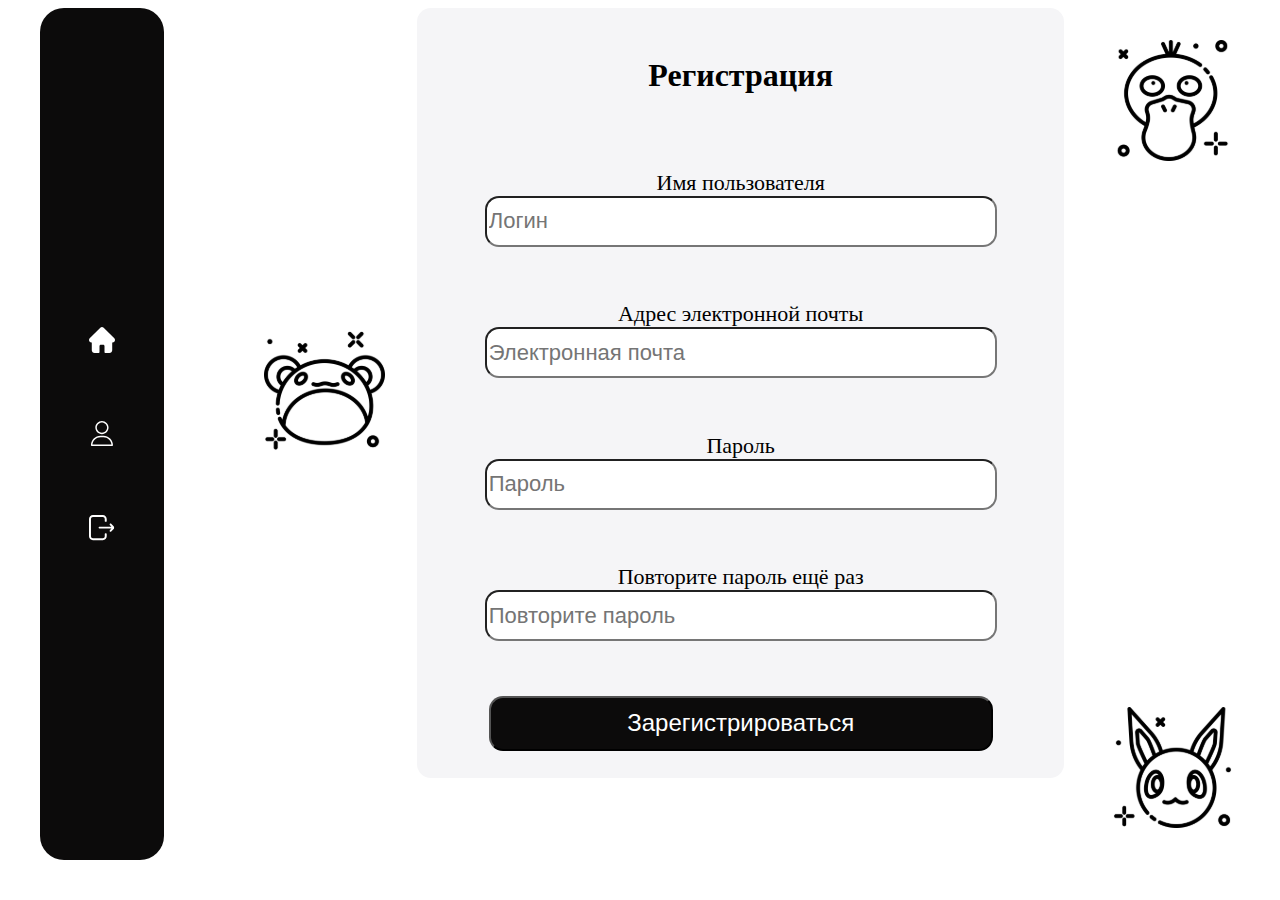
<file: index.html>
<!DOCTYPE html>
<html lang="en">

<head>
  <meta charset="UTF-8" />
  <meta http-equiv="X-UA-Compatible" content="IE=edge" />
  <meta name="viewport" content="width=device-width, initial-scale=1.0" />
  <title>Document</title>
  <link rel="preconnect" href="https://fonts.googleapis.com" />
  <link rel="preconnect" href="https://fonts.gstatic.com" crossorigin />
  <link href="https://fonts.googleapis.com/css2?family=Alegreya&family=Amatic+SC&family=Roboto&display=swap"
    rel="stylesheet" />
  <link rel="stylesheet" href="assets/style/style.css" />
  <link rel="stylesheet" href="assets/style/header.css" />
</head>

<body>
  <aside class="rectangle">
    <a href="index.html"><img src="assets/img/home.svg" alt="home" class="img" /></a>
    <a href="registration.html"><img src="assets/img/profile.svg" alt="profile" class="img" /></a>
    <button class="exit_button"><img src="assets/img/exit.svg" alt="exit" class="img" /></button>
  </aside>

  <div class="main_container">
    <div class="header_container">
      <div class="welcome_container">
        <div class="welcome_text">
          Привет,
          <p id="username_header" for="username_header"></p>
          <div class="welcome_text_content">Приятно видеть вас снова</div>
        </div>

        <img class="header_illustration" src="assets/img/Illustration.png" alt="illustration" />
      </div>

      <div class="icon_container">
        <img class="icons_header" src="assets/img/avatar(1)1.svg" alt="icon-pikachu" />
        <img class="icons_header" src="assets/img/gaming1.svg" alt="icon-ball" />
        <img class="icons_header" src="assets/img/avatar1.svg" alt="icon-cat" />
      </div>
    </div>

    <div class="input_wrap">
      <div class="input_inner">
        <label class="label_input" for="pokemonName">Введи имя покемона</label>
        <input id="pokemonName" class="input" type="text" />
      </div>
      <button class="button">Создать</button>
    </div>
    <div class="table_inner">
      <table class="table">
        <thead>
          <tr>
            <th>Покемон</th>
            <th>Рост</th>
            <th>Вес</th>
            <th>Способность</th>
            <th>Картинка</th>
          </tr>
        </thead>
        <tbody id="tableAppendChild">
          <tr class="grey_tr">
            <td>clefairy</td>
            <td>6</td>
            <td>75</td>
            <td>friend-guard</td>
            <td class="pokemon_pic">
              <img src="https://raw.githubusercontent.com/PokeAPI/sprites/master/sprites/pokemon/35.png"
                alt="clefairy" />
            </td>
          </tr>
          <tr class="grey_tr">
            <td>pikachu</td>
            <td>4</td>
            <td>60</td>
            <td>lightning-rod</td>
            <td class="pokemon_pic">
              <img src="https://raw.githubusercontent.com/PokeAPI/sprites/master/sprites/pokemon/25.png"
                alt="pikachu" />
            </td>
          </tr>
        </tbody>
      </table>
    </div>
  </div>
  <script src="assets/js/script.js"></script>
</body>

</html>
</file>
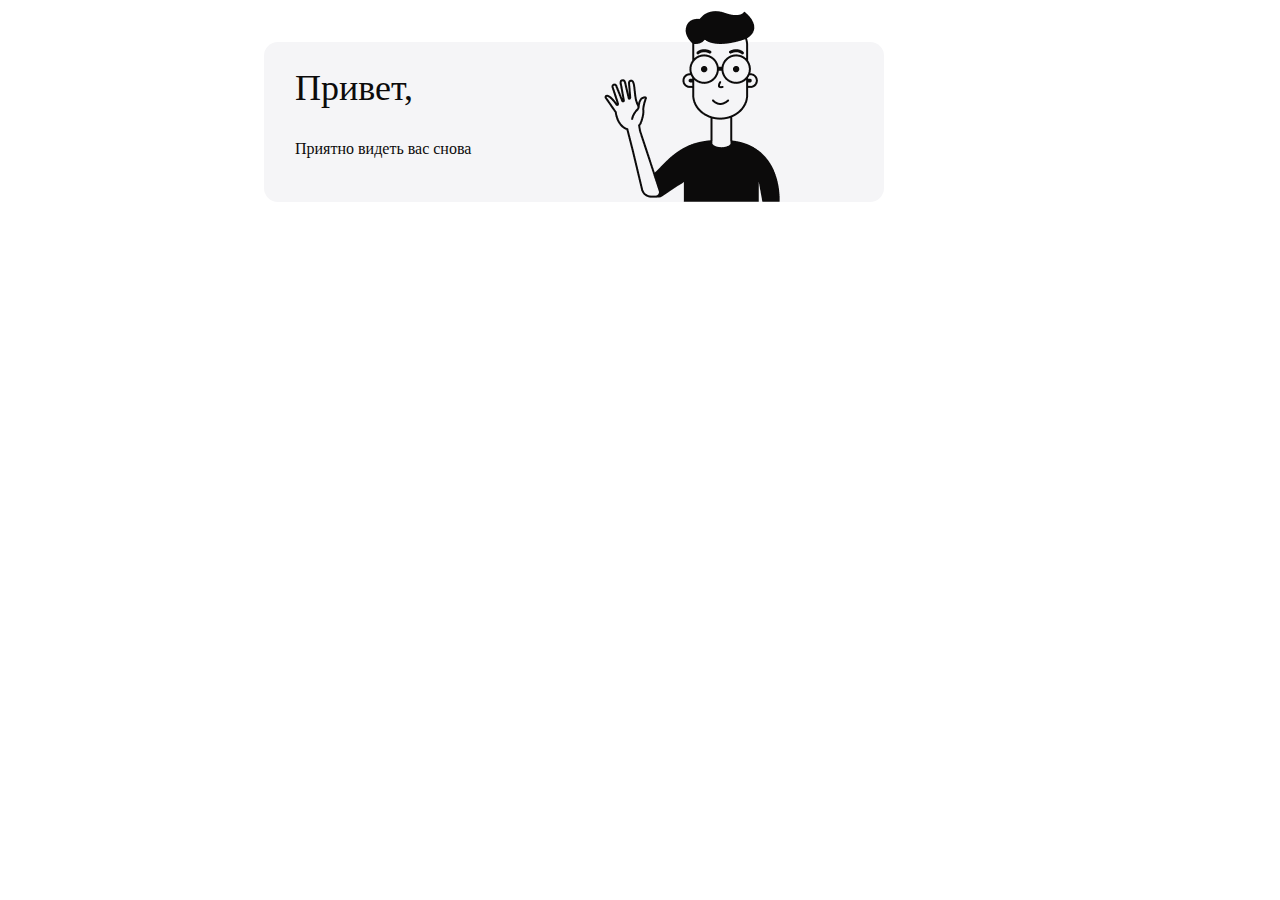
<file: header.html>
<!DOCTYPE html>
<html lang="en">

<head>
  <meta charset="UTF-8">
  <meta http-equiv="X-UA-Compatible" content="IE=edge">
  <meta name="viewport" content="width=device-width, initial-scale=1.0">
  <title>Pokemon</title>
  <link rel="preconnect" href="https://fonts.googleapis.com">
  <link rel="preconnect" href="https://fonts.gstatic.com" crossorigin>
  <link
    href="https://fonts.googleapis.com/css2?family=Jost:ital,wght@0,300;1,300&family=Playfair+Display:wght@500&display=swap"
    rel="stylesheet">

  <link rel="stylesheet" href="assets/style/header.css">
</head>

<body>
  <div class="main_container">

    <div class="background_container">
      <img class="header_illustration" src="assets/img/Illustration.png" alt="illustration">
      <div class="welcome_text">Привет, <div id="name" for="username"></div>
      </div>
      <div class="welcome_text_content">Приятно видеть вас снова</div>

      <div class="icon_container">
        <img class="icons_header" src="assets/img/avatar(1)1.svg" alt="icon-pikachu">
        <img class="icons_header" src="assets/img/gaming1.svg" alt="icon-ball">
        <img class="icons_header" src="assets/img/avatar1.svg" alt="icon-cat">
      </div>
    </div>


  </div>
</body>

</html>
</file>
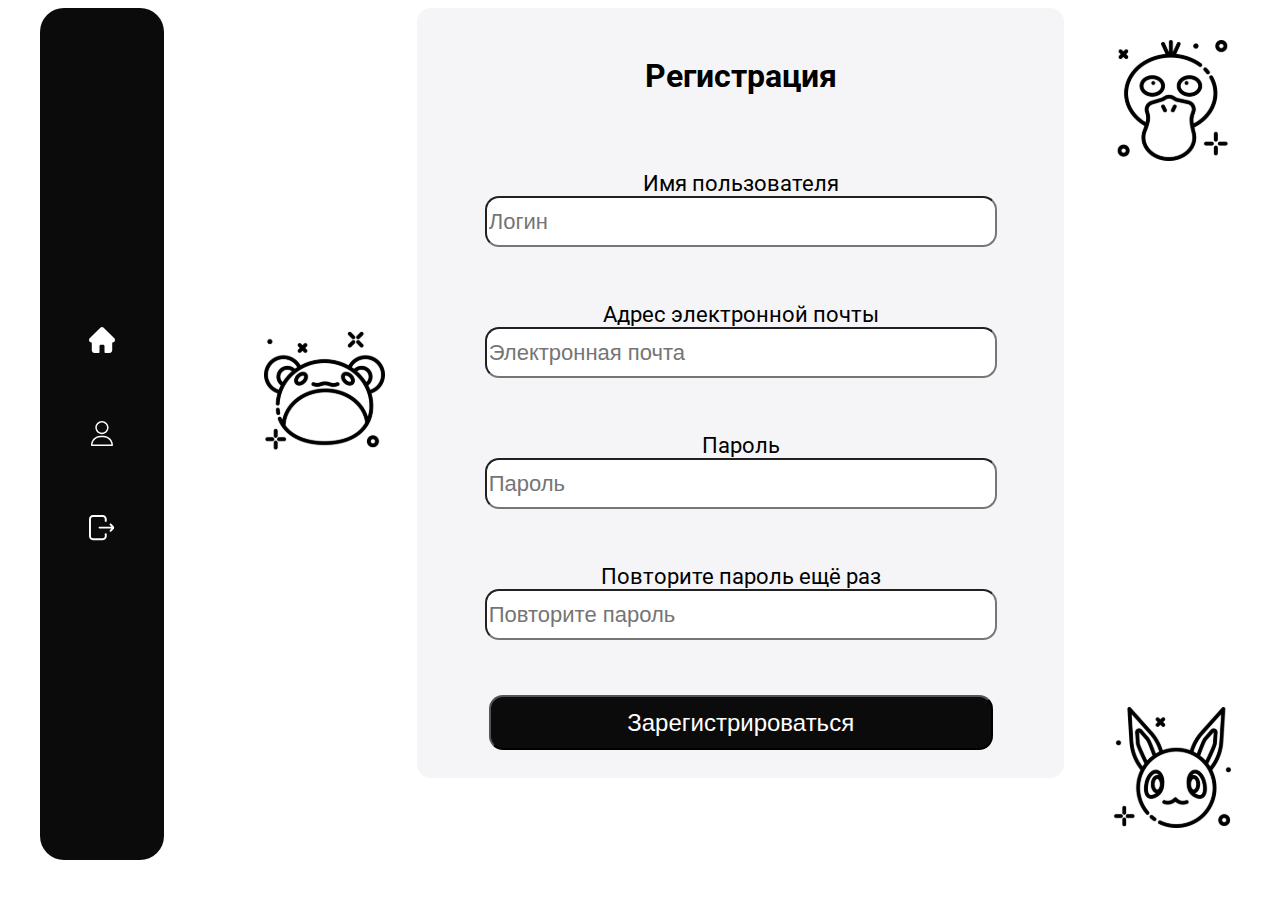
<file: registration.html>
<!DOCTYPE html>
<html lang="en">

<head>
  <meta charset="UTF-8" />
  <meta http-equiv="X-UA-Compatible" content="IE=edge" />
  <meta name="viewport" content="width=device-width, initial-scale=1.0" />
  <link rel="preconnect" href="https://fonts.googleapis.com" />
  <link rel="preconnect" href="https://fonts.gstatic.com" crossorigin />
  <link href="https://fonts.googleapis.com/css2?family=Alegreya&family=Amatic+SC&family=Roboto&display=swap"
    rel="stylesheet" />
  <link rel="stylesheet" href="assets/style/registration.css" />
  <title>Document</title>
</head>

<body>
  <div class="general_container">
    <div class="container3">
      <aside class="rectangle">
        <a href="index.html"><img src="assets/img/home.svg" alt="home" class="img" /></a>
        <a href="registration.html"><img src="assets/img/profile.svg" alt="profile" class="img" /></a>
        <img src="assets/img/exit.svg" alt="exit" class="img" />
      </aside>
      <div class="pokemon__left">
        <img src="assets/img/avatar3.svg" alt="pokemon" class="pokemon" />
      </div>
      <div class="container">
        <div>
          <h1 class="h1">Регистрация</h1>
        </div>
        <div class="reg_field" id="name_input">
          <label for="username" class="label">Имя пользователя</label>
          <input type="text" class="input" id="username" required placeholder="Логин" />
        </div>
        <div class="reg_field" id="email_input">
          <label for="email" class="label">Адрес электронной почты</label>
          <input type="text" class="input" pattern="[\w\.-]+@[\w\.-]+\.\w{2,4}" id="email" required
            placeholder="Электронная почта" />
        </div>
        <div class="password_container" id="password_input">
          <label for="password" class="reg_field label">Пароль</label>
          <input type="password" placeholder="Пароль" pattern="^(?=.*\d)(?=.*[a-z])(?=.*[A-Z])(?=.*[a-zA-Z]).{8,}$"
            class="input" id="password" required min="8" />
        </div>
        <div class="reg_field" id="repeat_password_input">
          <label for="repeat_password" class="label">Повторите пароль ещё раз</label>
          <input type="password" class="input" pattern="^(?=.*\d)(?=.*[a-z])(?=.*[A-Z])(?=.*[a-zA-Z]).{8,}$"
            id="repeatPassword" required placeholder="Повторите пароль" min="8" />
        </div>
        <button id="button" class="button">
          Зарегистрироваться
        </button>
      </div>
    </div>
    <div class="container__img">
      <img src="assets/img/avatar2.svg" alt="pokemon" class="pokemon" />
      <img src="assets/img/avatar4.svg" alt="pokemon" class="pokemon" />
    </div>
  </div>
  <script src="assets/js/registration.js">
  </script>
</body>

</html>
</file>
<file: assets/style/style.css>
body {
    font-family: Roboto;
}

.exit_button {
    background-color: #0c0b0b;
    border: none;
}

/* стилизация таблицы и импута */
@media (max-width: 2440px) {
    .input_wrap {
        display: flex;
        justify-content: left;
        align-items: flex-end;
    }

    .input_inner {
        display: flex;
        flex-direction: column;
        width: 879px;
    }

    .label_input {
        font-weight: 400;
        font-size: 24px;
    }

    .input {
        flex-shrink: 1;
        height: 61px;
        background: #F5F5F7;
        border-radius: 14px;
        font-size: 22px;
    }

    .button {
        width: 160px;
        height: 61px;
        background-color: #0c0b0b;
        color: #ffffff;
        border-radius: 14px;
        font-weight: 400;
        font-size: 24px;
        line-height: 0px;
        margin-left: 100px;
    }

    .table_inner {
        margin-top: 50px;
    }

    .table {
        width: 100%;
        font-weight: 400;
        font-size: 24px;
        border-spacing: 0 20px;
        text-align: left;
    }

    .grey_tr {
        background: #F5F5F7;
        border-spacing: 0;
        text-align: left;
        width: 1157px;
        height: 71px;
    }

    td:first-child {
        border-top-left-radius: 14px;
        border-bottom-left-radius: 14px;
    }

    td:last-child {
        border-top-right-radius: 14px;
        border-bottom-right-radius: 14px;
    }

    .pokemon_pic {
        width: 50px;
        height: 50px;
    }
}

@media (min-width: 380px) and (max-width: 780px) {

    .label_input {
        font-weight: 400;
        font-size: 24px;
    }

    .input {
        width: 200px;
        height: 61px;
        background: #F5F5F7;
        border-radius: 14px;
        font-size: 22px;
    }

    .button {
        width: 160px;
        height: 61px;
        background-color: #0c0b0b;
        color: #ffffff;
        border-radius: 14px;
        font-weight: 400;
        font-size: 24px;
        line-height: 0px;
    }

    .table_inner {
        float: left;
        margin-top: 50px;
    }

    .table {
        float: left;
        gap: 10px;
        width: 100%;
        font-weight: 400;
        font-size: 24px;
        border-spacing: 2 20px;
    }

    .grey_tr {
        background: #F5F5F7;
        border-spacing: 0;
        width: 250px;
        height: 71px;
    }

    td:first-child {
        border-top-left-radius: 14px;
        border-bottom-left-radius: 14px;
    }

    td:last-child {
        border-top-right-radius: 14px;
        border-bottom-right-radius: 14px;
    }

    .pokemon_pic {
        width: 50px;
        height: 50px;
    }
}
</file>
<file: assets/style/header.css>
.background_container{
    width: 620px;
height: 160px;
background: #F5F5F7;
border-radius: 14px;
margin-left: 256px;
margin-top: 42px;
}
.header_illustration{
    margin-top: -31px;
    position: absolute;
    margin-left: 340px;
}
.icons_header{
    display: inline-flex;
margin-top: 22px;
padding-left: 42px;
}
.icon_container{
    margin-top: -114px;
    display: flex;
    margin-left: 1000px;
}
.welcome_text{
    padding-top: 46px;
margin-left: 31px;
font-family: 'Roboto';
font-style: normal;
font-weight: 400;
font-size: 36px;
line-height: 0px;
color: #0C0B0B;

}
.welcome_text_content{
    margin-left: 31px;
    font-family: 'Roboto';
font-style: normal;
font-weight: 400;
font-size: 16px;
line-height: 24px;
color: #0C0B0B;
margin-top: 49px;
}
</file>
<file: assets/style/registration.css>
body {
  font-family: Roboto;
}

@media (max-width: 2440px) {
  .container3 {
    display: flex;
    width: 80vw;
    justify-content: flex-end;
    margin-right: 1em;
  }

  .general_container {
    display: flex;
    margin-left: 2em;
    margin-right: 5em;
    justify-content: space-evenly;
  }

  .container {
    display: flex;
    align-items: center;
    justify-content: space-around;
    flex-direction: column;
    width: 689px;
    height: 770px;
    border-radius: 14px;
    margin: 0 auto;
    background-color: #f5f5f7;
    text-align: center;
  }

  .reg_field {
    display: flex;
    flex-direction: column;
    align-items: center;
  }

  .password_container {
    display: flex;
    flex-direction: column;
    justify-content: center;
    align-items: center;
  }

  .repeat_password {
    display: flex;
    align-items: center;
  }

  .button {
    border-radius: 14px;
    background-color: #0c0b0b;
    color: #ffffff;
    width: 503.85px;
    height: 55.06px;
    font-weight: 400;
    font-size: 24px;
    line-height: 0px;
  }

  .label {
    font-weight: 400;
    font-size: 22px;
  }

  .input {
    border-radius: 14px;
    width: 503.85px;
    height: 45px;
    font-size: 22px;
  }

  .error {
    color: red;
  }

  .rectangle {
    display: flex;
    flex-direction: column;
    justify-content: center;
    align-items: center;
    width: 132px;
    height: 852px;
    background-color: #0c0b0b;
    border-radius: 24px;
  }

  img {
    width: 26px;
    height: 26px;
    margin: 2em;
  }

  .pokemon {
    width: 121px;
    height: 121px;
  }

  .container__img {
    display: flex;
    flex-direction: column;
    justify-content: space-between;
  }

  .pokemon__left {
    display: flex;
    align-items: center;
    justify-content: end;
    height: 85vh;
    width: 30vh;
  }
}

@media (max-width: 780px) {
  .rectangle {
    display: none;
  }

  .img {
    display: none;
  }

  .pokemon__left {
    display: none;
  }

  .container__img {
    display: none;
  }

  .general_container {
    margin: auto;
    text-align: center;
  }

  .input {
    width: 300px;
  }

  .button {
    width: 300px;
  }
}
</file>
